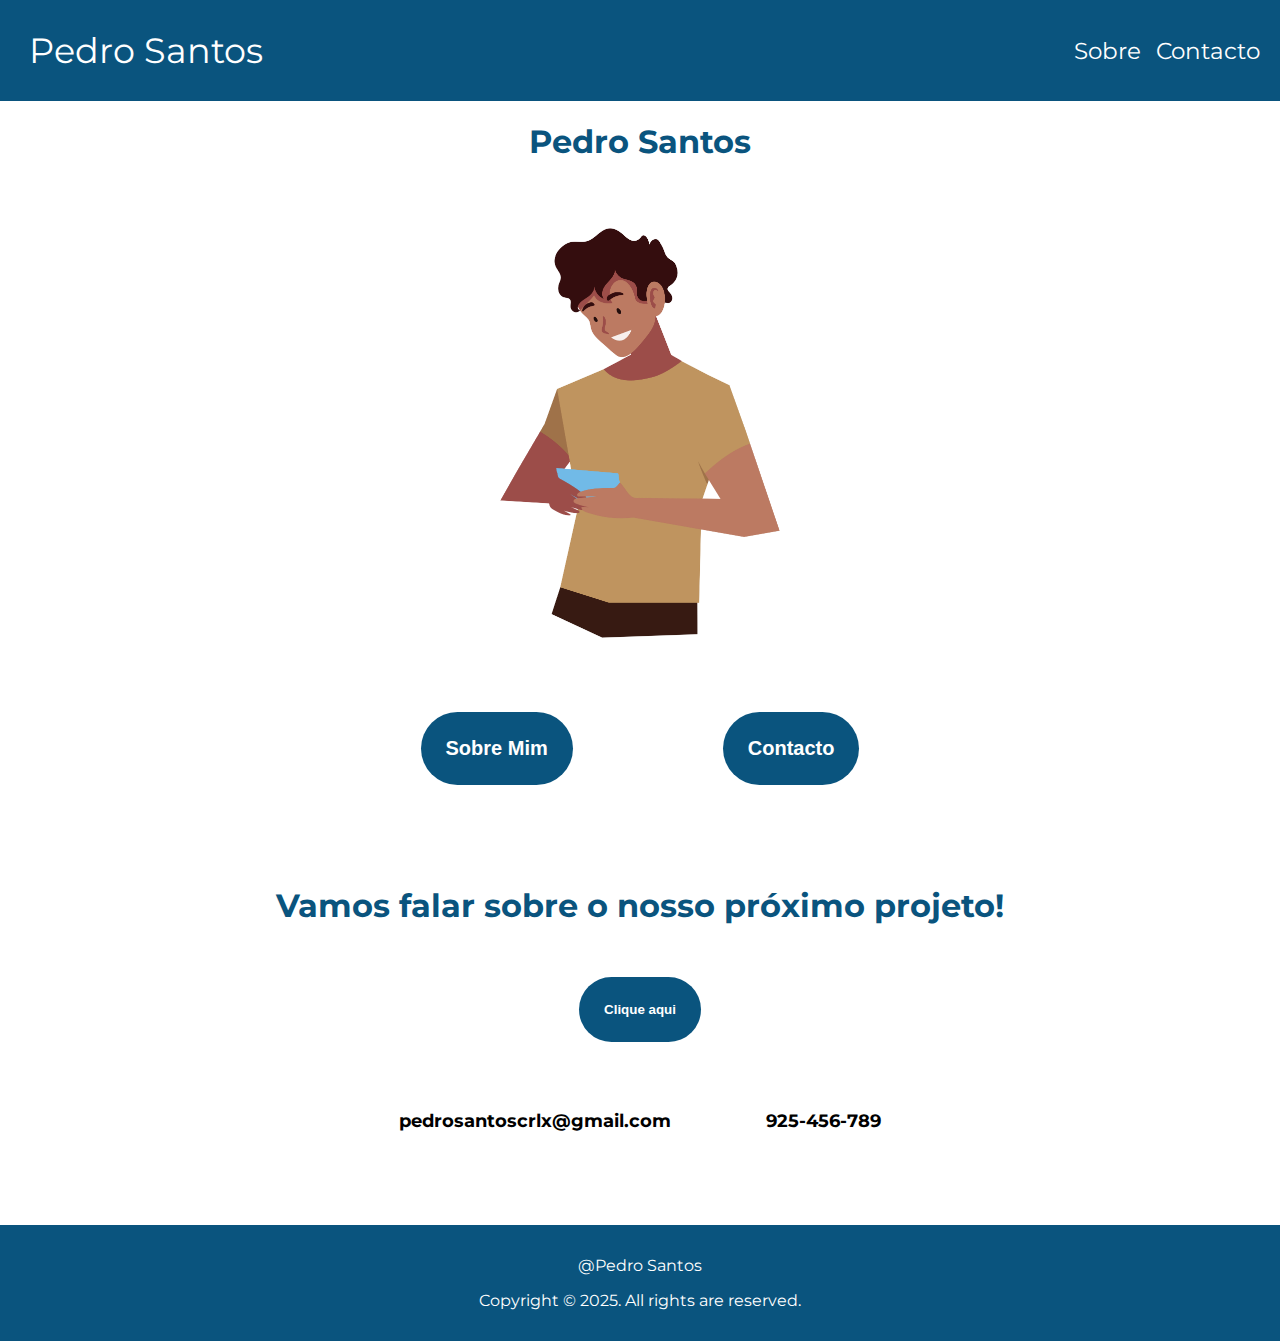
<file: index.html>
<!DOCTYPE html>
<html lang="pt-PT">

<head>
    <title>Pedro Santos | Portfólio </title>
    <link rel="icon" type="image/x-icon" href="./images/logo_ETIC_header.png">
    <meta charset="UTF-8">
    <meta name="description" content="Portfólio">
    <meta name="keywords" content="HTML, CSS, JavaScript, Front-End">
    <meta name="author" content="Pedro Santos">
    <meta name="viewport" content="width=device-width, initial-scale=1.0">
    <link rel="preconnect" href="https://fonts.googleapis.com">
    <link rel="preconnect" href="https://fonts.gstatic.com" crossorigin>
    <link href="https://fonts.googleapis.com/css2?family=Montserrat:ital,wght@0,100..900;1,100..900&display=swap"
        rel="stylesheet">
    <link rel="stylesheet" href="./css/styles.css">
    <script src="./scripts/main.js"></script>
</head>

<body>
    <header>
        <div id="navbar" />
    </header>
    <main>
        <div class="container">
            <div class="port-image">
                <h1>Pedro Santos</h1>
                <img src="./images/DJV MAR 1033-09.jpg" alt="">
            </div>
            <div class="topics">
                <section id="sobre">
                    <button class="link-topics" onclick="location.href='./sobre.html'">Sobre Mim</button>
                </section>
                <section id="contacto">
                    <button onclick="location.href='./contactos.html'" class="link-topics">Contacto</button>
                </section>
            </div>
            <section class="port-image" id="Contacto">
                <h2>Vamos falar sobre o nosso próximo projeto!</h2>
                <button onclick="location.href='./contactos.html'" class="link-topics">Clique aqui</button>
                <div>
                    <p><b>pedrosantoscrlx@gmail.com </b></p>
                    <p><b>925-456-789</b></p>
                </div>
            </section>
        </div>
    </main>
    <footer>
        <div id="footer" />
    </footer>
</body>

</html>
</file>
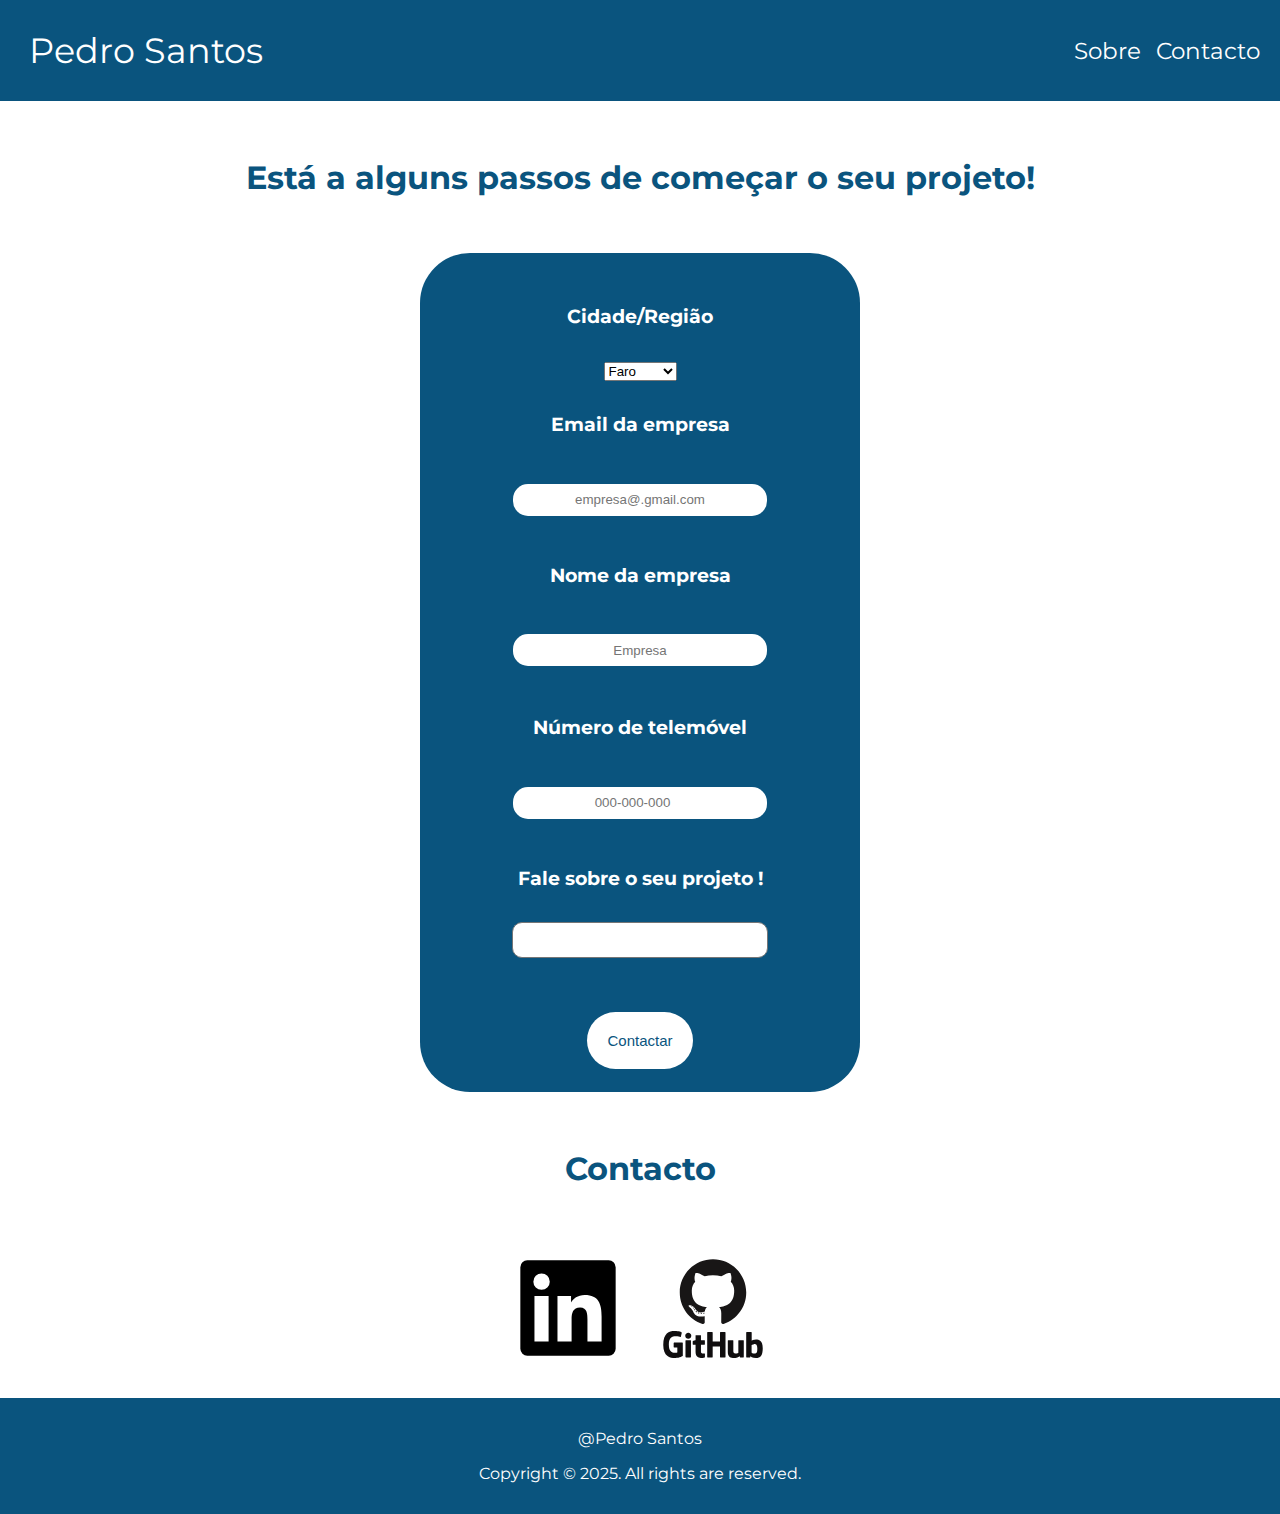
<file: contactos.html>
<!DOCTYPE html>
<html lang="pt-PT">

<head>
    <meta charset="UTF-8">
    <meta name="viewport" content="width=device-width, initial-scale=1.0">
    <meta name="contact" content="Contacto">
    <meta name="author" content="Pedro Santos">
    <meta name="viewport" content="width=device-width, initial-scale=1.0">
    <link rel="icon" type="image/x-icon" href="../images/logo_ETIC_header.png">
    <link rel="preconnect" href="https://fonts.googleapis.com">
    <link rel="preconnect" href="https://fonts.gstatic.com" crossorigin>
    <link href="https://fonts.googleapis.com/css2?family=Montserrat:ital,wght@0,100..900;1,100..900&display=swap"
        rel="stylesheet">
    <link rel="stylesheet" href="./css/styles.css">
    <link rel="stylesheet" href="./css/contact.css">
    <title>Contacto | Pedro Santos</title>
</head>

<body>
    <header>
        <div id="navbar" />
    </header>
    <main>
        <div class="container">
            <div>
                <h2>Está a alguns passos de começar o seu projeto!</h2>
            </div>
            <section class="about" id="Contacto">
                <div>
                    <h2>Contacto</h2>
                    <div class="contacts-icon">
                        <img class="social-contact" src="./images/linkedin-plain.svg" alt="social-linkedin"
                            onclick="socialGitHub()">
                        <img class="social-contact" src="./images/github-original-wordmark.svg" alt="social-github"
                            onclick="socialLinkedin()">
                    </div>
                </div>
                <form action="./contactos.html" id="formValidation" method="post">
                    <table>
                        <tbody>
                            <tr>
                                <td>
                                    <h3>Cidade/Região</h3>
                                </td>
                            </tr>
                            <tr>
                                <td>
                                    <label for="city"></label>
                                    <select id="city">
                                        <option value="Faro">Faro</option>
                                        <option value="Lisboa">Lisboa</option>
                                        <option value="Porto">Porto</option>
                                        <option value="Coimbra">Coimbra</option>
                                        <option value="Viseu">Viseu</option>
                                        <option value="Braga">Braga</option>
                                    </select>
                                </td>
                            </tr>
                            <tr>
                                <td>
                                    <h3>Email da empresa</h3>
                                </td>
                            </tr>
                            <tr>
                                <td>
                                    <label for="email"></label>
                                    <input type="email" id="email" name="email" placeholder="empresa@.gmail.com">
                                </td>
                            </tr>
                            <tr>
                                <td>
                                    <h3>Nome da empresa</h3>
                                </td>
                            </tr>
                            <tr>
                                <td>
                                    <label for="company"></label>
                                    <input type="text" name="company" id="company" placeholder="Empresa">
                                </td>
                            <tr>
                            <tr>
                                <td>
                                    <h3>Número de telemóvel</h3>
                                </td>
                            </tr>
                            <tr>
                                <td>
                                    <label for="number"></label>
                                    <input type="number" id="number" name="number" placeholder="000-000-000">
                                </td>
                            </tr>
                            <td>
                                <h3>Fale sobre o seu projeto ! </h3>
                            </td>
                            </tr>
                            <tr>
                                <td>
                                    <label for="assunto"></label>
                                    <textarea id="assunto"></textarea>
                                </td>
                            </tr>
                            <tr>
                                <td>
                                    <p id="erro" style="color: orange;"></p>
                                    <button type="submit">Contactar</button>
                                </td>
                            </tr>
                        </tbody>
                    </table>
                </form>
            </section>
        </div>
    </main>
    <footer>
        <div id="footer" />
    </footer>
    <script src="./scripts/main.js"></script>
</body>

</html>
</file>
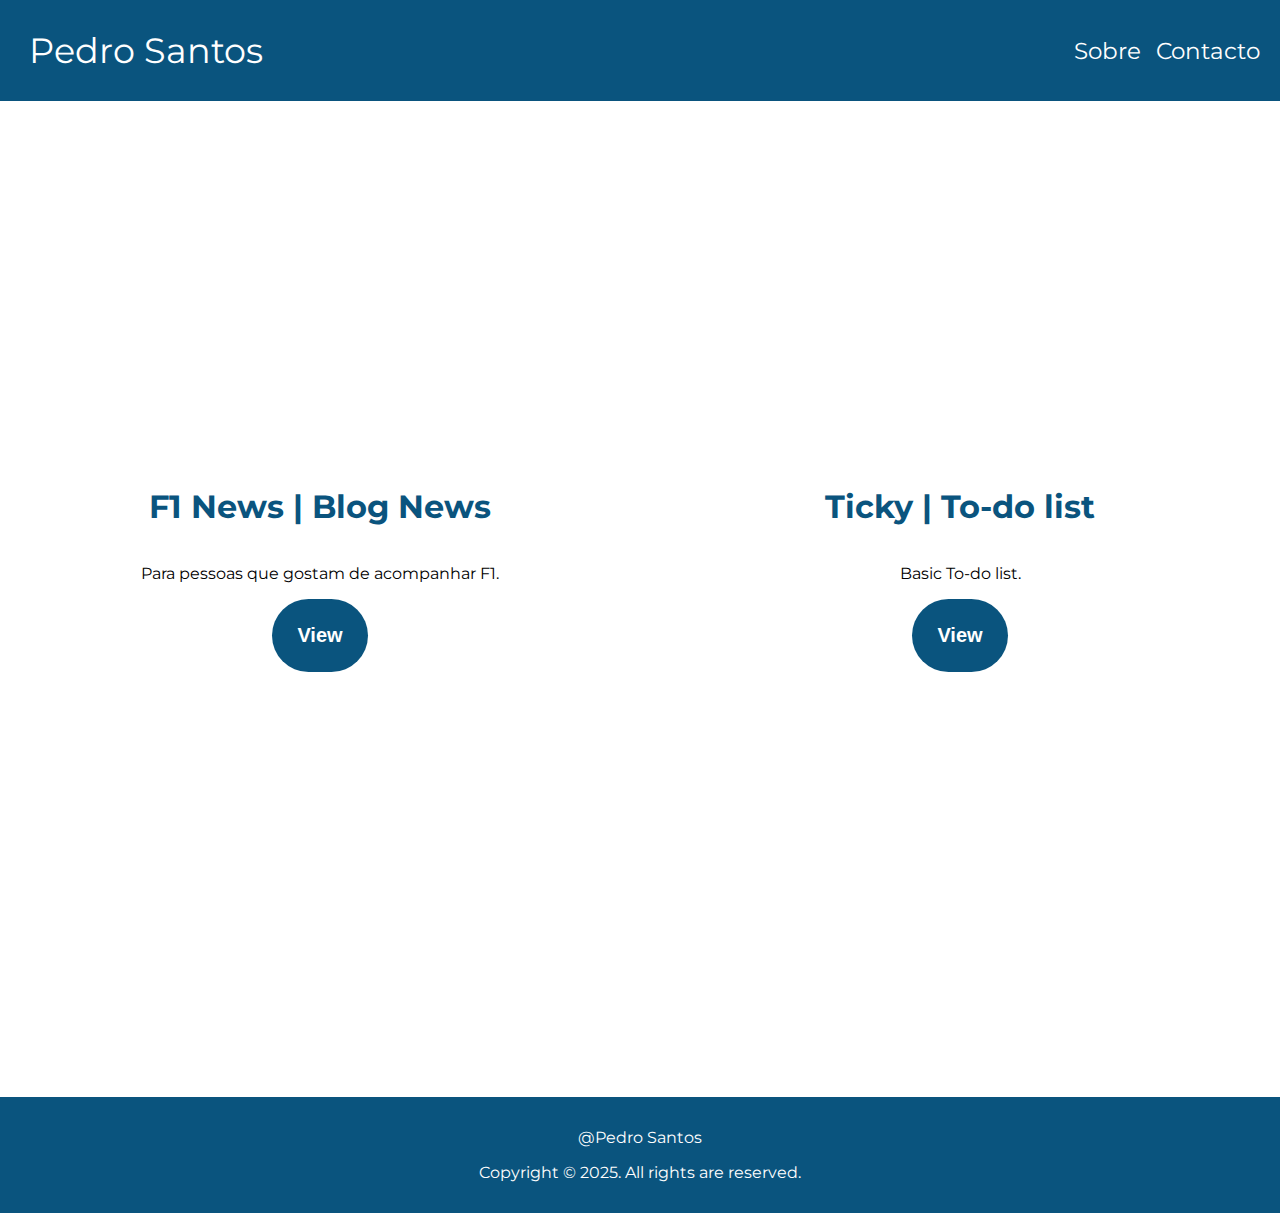
<file: projects.html>
<!DOCTYPE html>
<html lang="pt-PT">

<head>
    <title>Pedro Santos | Portfólio </title>
    <link rel="icon" type="image/x-icon" href="./images/logo_ETIC_header.png">
    <meta charset="UTF-8">
    <meta name="description" content="Portfólio">
    <meta name="keywords" content="HTML, CSS, JavaScript, Front-End">
    <meta name="author" content="Pedro Santos">
    <meta name="viewport" content="width=device-width, initial-scale=1.0">
    <link rel="preconnect" href="https://fonts.googleapis.com">
    <link rel="preconnect" href="https://fonts.gstatic.com" crossorigin>
    <link href="https://fonts.googleapis.com/css2?family=Montserrat:ital,wght@0,100..900;1,100..900&display=swap"
        rel="stylesheet">
    <link rel="stylesheet" href="./css/styles.css">
    <link rel="stylesheet" href="./css/projects.css">
</head>

<body>
    <header>
        <div id="navbar" />
    </header>
    <main>
        <div class="container">
            <div class="projects">
                <div class="frontEndAulas">
                    <h1>F1 News | Blog News</h1>
                    <p>Para pessoas que gostam de acompanhar F1.</p>
                    <button onclick="frontEnd1Aulas()" class="link-topics">View</button>
                </div>
                <div class="frontEndProjeto">
                    <h1>Ticky | To-do list</h1>
                    <p>Basic To-do list.</p>
                    <button onclick="frontEnd1Projecto()" class="link-topics">View</button>
                </div>
            </div>
        </div>
    </main>
    <footer>
        <div id="footer" />
    </footer>
    <script src="./scripts/links.js" defer></script>
    <script src="./scripts/main.js" defer></script>
</body>

</html>
</file>
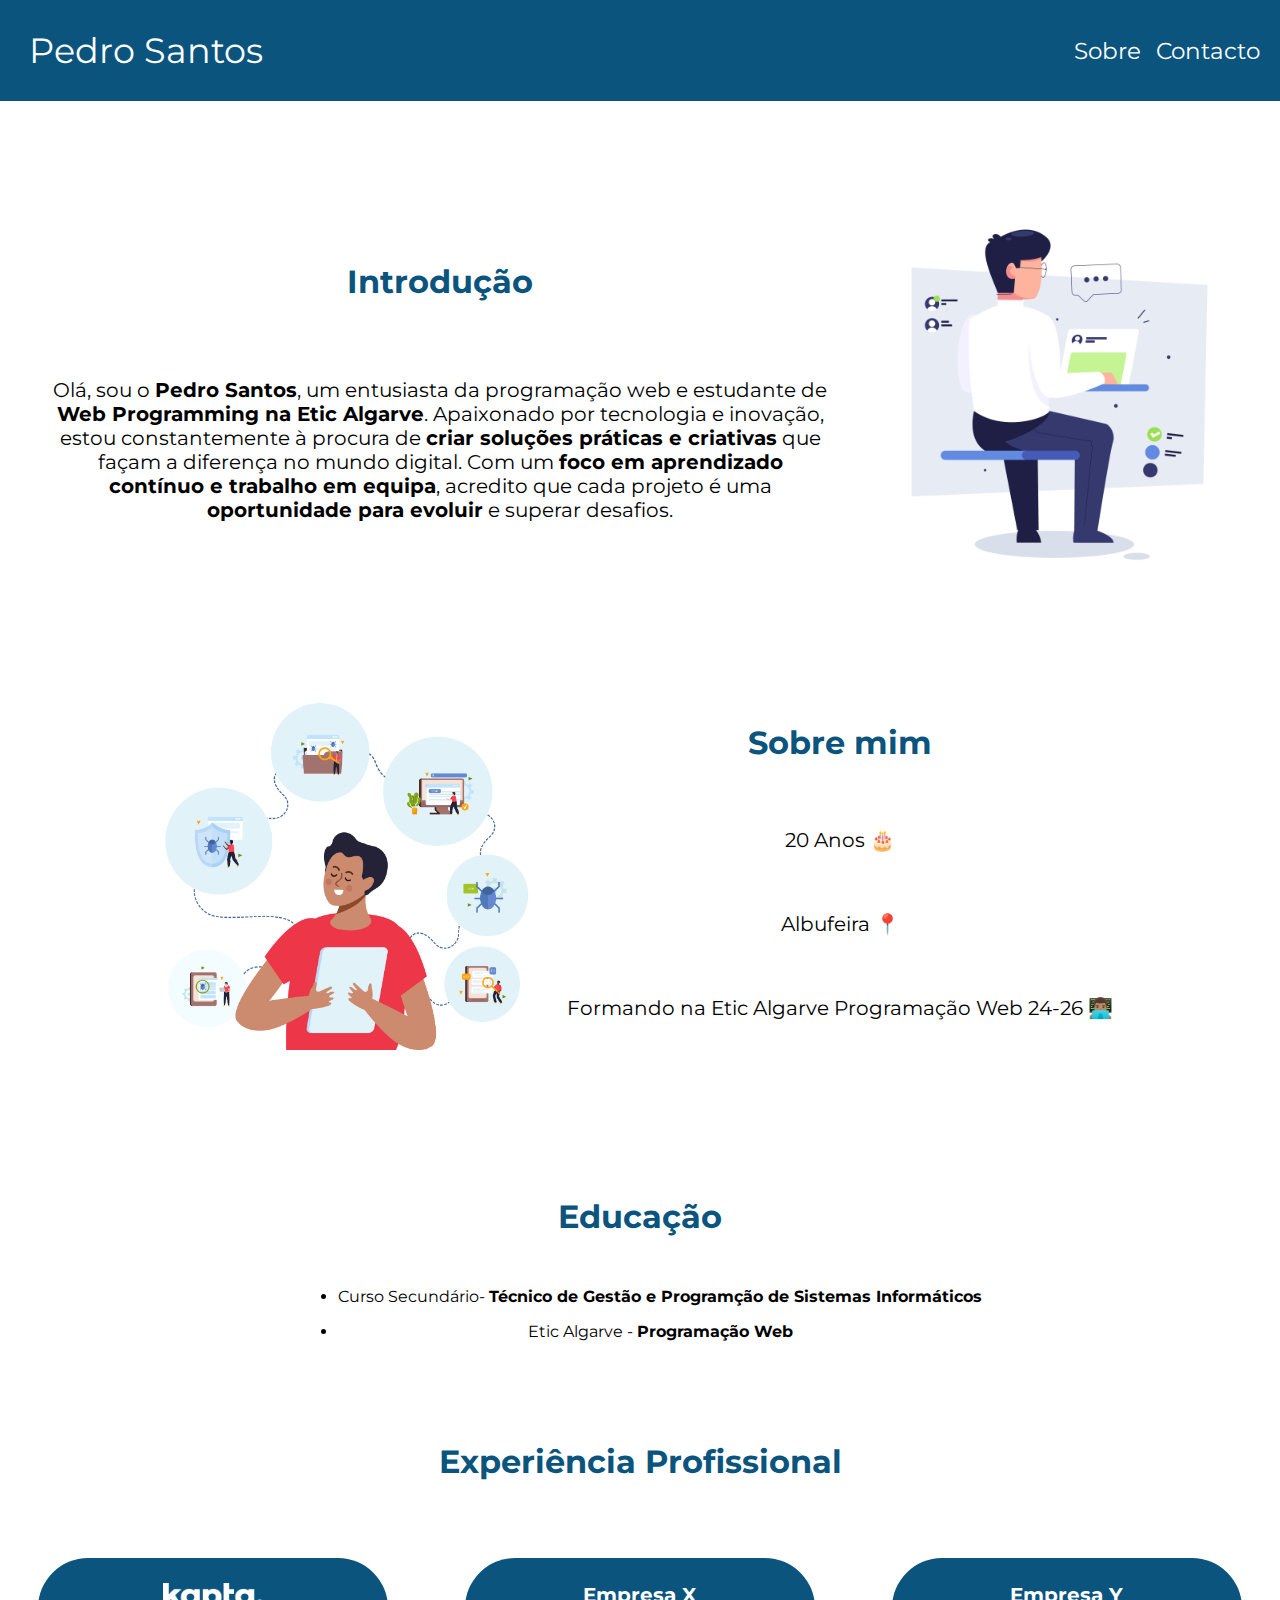
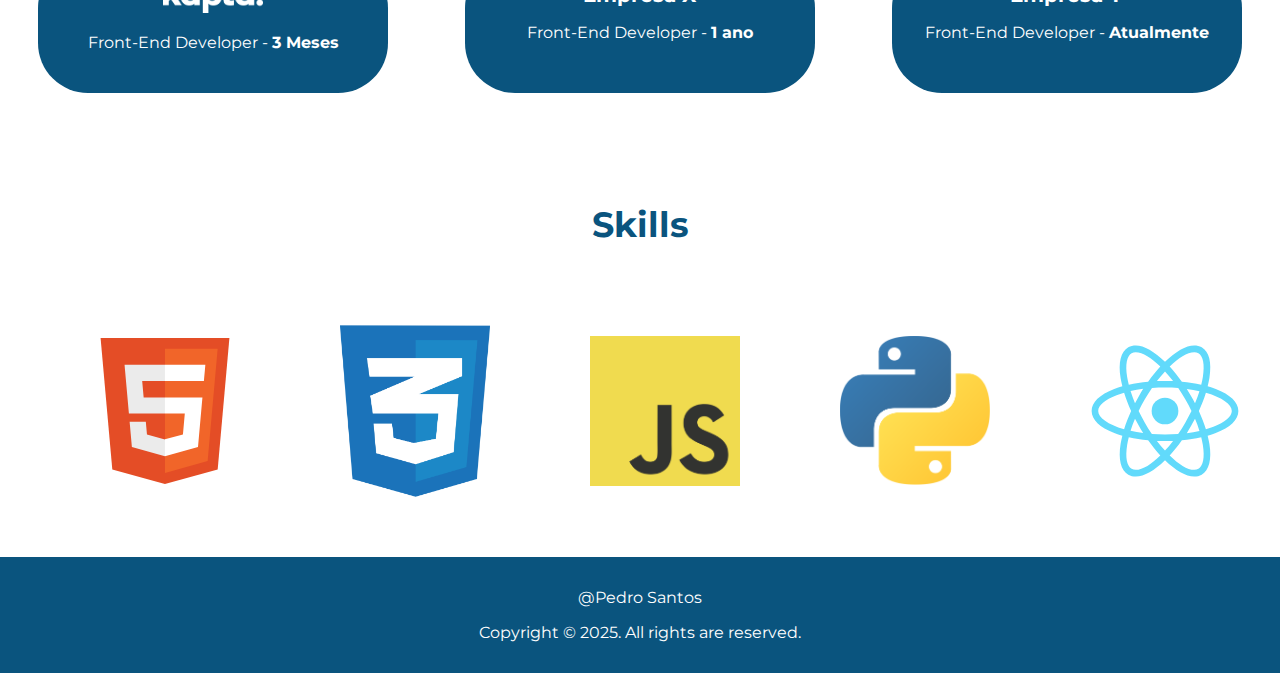
<file: sobre.html>
<!DOCTYPE html>
<html lang="pt-PT">

<head>
    <meta charset="UTF-8">
    <meta name="viewport" content="width=device-width, initial-scale=1.0">
    <meta name="about" content="Sobre">
    <meta name="author" content="Pedro Santos">
    <meta name="viewport" content="width=device-width, initial-scale=1.0">
    <link rel="icon" type="image/x-icon" href="../images/logo_ETIC_header.png">
    <link rel="preconnect" href="https://fonts.googleapis.com">
    <link rel="preconnect" href="https://fonts.gstatic.com" crossorigin>
    <link href="https://fonts.googleapis.com/css2?family=Montserrat:ital,wght@0,100..900;1,100..900&display=swap"
        rel="stylesheet">
    <link rel="stylesheet" href="./css/styles.css">
    <link rel="stylesheet" href="./css/about.css">
    <script src="./scripts/main.js"></script>
    <title>Sobre | Pedro Santos</title>
</head>

<body>
    <header>
        <div id="navbar" />
    </header>
    <main>
        <div class="container">
            <section class="introducao" id="introducao">
                <div>
                    <h2>Introdução</h2>
                    <p>Olá, sou o <b>Pedro Santos</b>, um entusiasta da programação web e estudante de <b>Web
                            Programming na
                            Etic
                            Algarve</b>. Apaixonado por tecnologia e inovação, estou constantemente à procura de
                        <b>criar
                            soluções
                            práticas e criativas</b> que façam a diferença no mundo digital. Com um <b>foco em
                            aprendizado
                            contínuo e
                            trabalho em equipa</b>, acredito que cada projeto é uma <b>oportunidade para evoluir</b> e
                        superar desafios.
                    </p>
                </div>
                <div>
                    <img src="./images/3676962.jpg" alt="">
                </div>
            </section>
            <section class="about" id="sobre">
                <div>
                    <img src="./images/2210.i402.038.F.m004.c9.QA engineer and software testing flat background.jpg"
                        alt="">
                </div>
                <div>
                    <h2>Sobre mim</h2>
                    <p>20 Anos 🎂</p>
                    <p>Albufeira 📍</p>
                    <p>Formando na Etic Algarve Programação Web 24-26 👨🏽‍💻</p>
                </div>
            </section>
            <section class="port-image" id="educacao">
                <h2>Educação</h2>
                <ul>
                    <li>
                        <p>Curso Secundário- <b>Técnico de Gestão e Programção de Sistemas Informáticos</b></p>
                    </li>
                    <li>
                        <p>Etic Algarve - <b>Programação Web</b></p>
                    </li>
                </ul>
            </section>
            <section id="experiencia">
                <h2>Experiência Profissional</h2>
                <div class="cards">
                    <div class="card kapta">
                        <img src="./images/logo.webp" onclick="window.location.href='https://www.kapta.pt/'">
                        <p>Front-End Developer - <b>3 Meses</b></p>
                    </div>
                    <div class="card">
                        <a href="https://www.kapta.pt/"><b>Empresa X</b></a>
                        <p>Front-End Developer - <b>1 ano</b></p>
                    </div>
                    <div class="card">
                        <a href="https://www.kapta.pt/"><b>Empresa Y</b></a>
                        <p>Front-End Developer - <b>Atualmente</b></p>
                    </div>
                </div>
            </section>
            <section class="skills" id="skills">
                <div>
                    <h2>Skills</h2>
                </div>
                <div class="skills-img">
                    <img class="logo-img skill-logo" src="./images/html5-original.svg" alt="html-logo"
                        onclick="window.location.href='https://developer.mozilla.org/en-US/docs/Web/HTML'">
                    <img class="logo-img skill-logo" src="./images/css.png" alt="css-logo"
                        onclick="window.location.href='https://developer.mozilla.org/en-US/docs/Web/CSS'">
                    <img class="logo-img skill-logo" src="./images/logo-javascript.png" alt="javascript-logo"
                        onclick="window.location.href='https://developer.mozilla.org/en-US/docs/Web/JavaScript'">
                    <img class="logo-img skill-logo" src="./images/python-5.png" alt="python-logo"
                        onclick="window.location.href='https://developer.mozilla.org/en-US/docs/Glossary/Python'">
                    <img class="logo-img react skill-logo" src="./images/react-original.svg" alt="react-logo"
                        onclick="window.location.href='https://developer.mozilla.org/en-US/docs/Learn_web_development/Core/Frameworks_libraries/React_getting_started'">
                </div>
            </section>
        </div>
    </main>
    <footer>
        <div id="footer" />
    </footer>
</body>

</html>
</file>
<file: css/styles.css>
body {
    font-family: "Montserrat", sans-serif;
    margin: 0;
}

.navbar {
    display: flex;
    justify-content: space-between;
    align-items: center;
    padding: 20px;
}

.navbar nav {
    display: flex;
    align-items: center;
    gap: 15px;
    font-size: 23px;
}

.navbar nav a {
    text-decoration: none;
}

header {
    background-color: rgb(10, 84, 126);
    position: sticky;
    top: 0;
}

header nav a {
    color: white;
}

header nav a:hover {
    color: lightblue;
}

header .home-button:hover {
    border-color: lightblue;
    color: lightblue;
}

main h1,
h2 {
    color: rgb(10, 84, 126);
    font-size: 32px;
}

header .home-button {
    font-size: 35px;
    text-decoration: none;
    color: white;
    padding: 9px;
}

div.port-image img {
    width: 500px;
}

.container {
    max-width: 1280px;
    margin: 0 auto;
}

::placeholder {
    text-align: center;
}

.port-image {
    text-align: center;
    justify-items: center;
}

div.container div.topics {
    display: flex;
    justify-content: center;
    align-items: center;
    text-align: center;
    gap: 150px;
    padding: 25px 0px;
}

div.topics button.link-topics {
    text-decoration: none;
    font-size: 20px;
    color: white;
    font-weight: 700;
    background-color: rgb(10, 84, 126);
    padding: 25px;
    border-radius: 150px;
    border: none;
    cursor: pointer;
}

section.port-image,
section.port-image h2 {
    padding: 25px;
}

section.port-image div p {
    font-size: 18px;
}

section.port-image button {
    color: white;
    font-weight: 700;
    background-color: rgb(10, 84, 126);
    padding: 25px;
    border-radius: 150px;
    border: none;
    cursor: pointer;
}

section.port-image div,
section.port-image div p {
    display: flex;
    justify-content: center;
    justify-items: center;
    gap: 45px;
    padding: 25px;
}

footer div#footer {
    display: flex;
    text-align: center;
    justify-content: center;
    gap: 15px;
    background-color: rgb(10, 84, 126);
    color: white;
    padding: 15px;
}

.link-topics {
    transition: all .2s ease-in-out;
}

button.link-topics:hover {
    transform: scale(1.1);
}

.about {
    justify-items: center;
}

/* CSS MEDIA QUERY */

@media (max-width: 768px) {

    section.port-image div,
    section.port-image div p {
        display: flex;
        justify-content: center;
        justify-items: center;
        gap: 5px;
        flex-direction: column-reverse;
    }

    div.port-image img {
        width: 350px;
    }

    div.container div.topics {
        display: flex;
        justify-content: center;
        align-items: center;
        text-align: center;
        gap: 10px;
        padding: 25px 0px;
    }
}
</file>
<file: css/contact.css>
body {
    font-family: "Montserrat", sans-serif;
    margin: 0;
}

main h2,
h3 {
    color: white;
    padding: 10px;
}

div.container div h2 {
    color: rgb(10, 84, 126);
    text-align: center;
    padding: 30px;
}

section div h2 {
    color: rgb(10, 84, 126);
}

section#Contacto {
    display: flex;
    grid-template-columns: repeat(2, 1fr);
    align-items: center;
    text-align: center;
    justify-items: center;
    flex-direction: column;
    flex-direction: column-reverse;
}

textarea#assunto {
    resize: none;
    border-radius: 10px;
    width: 250px;
}

form {
    background-color: rgb(10, 84, 126);
    border-radius: 50px;
    padding: 20px;
    width: 400px;
    justify-items: center;
}

tr {
    padding: 25px;
}

td select#regiao {
    margin: 15px;
    width: 150px;
    height: 30px;
    text-align: center;
    border-radius: 40px;
}

td input {
    margin: 15px 15px;
    width: 250px;
    height: 30px;
    border: none;
    border-radius: 15px;
}

table tbody td h3 {
    color: white;
}

table tbody tr td button {
    padding: 20px;
    margin-top: 30px;
    color: rgb(10, 84, 126);
    border-radius: 40px;
    font-size: 15px;
    background-color: white;
    border: none;
    cursor: pointer;
}

div.contacts-icon {
    display: grid;
    grid-template-columns: repeat(2, 1fr);
    gap: 45px;
    margin: 40px;
}

img.social-contact {
    cursor: pointer;
    width: 100px;
    -webkit-transform: scale(1);
    transform: scale(1);
    -webkit-transition: .3s ease-in-out;
    transition: .3s ease-in-out;
}

img.social-contact:hover {
    -webkit-transform: scale(1.3);
    transform: scale(1.3);
}

.erro {
    border: 2px solid red;
    color: red;
}

@media (max-width: 768px) {

    section#Contacto {
        display: flex;
        align-items: center;
        padding: 30px;
        text-align: center;
        justify-items: center;
        flex-direction: column-reverse;
    }

    form {
        width: 320px;
    }

}
</file>
<file: css/projects.css>
.projects {
    display: grid;
    grid-template-columns: repeat(2, 1fr);
}

button.link-topics {
    text-decoration: none;
    font-size: 20px;
    color: white;
    font-weight: 700;
    background-color: rgb(10, 84, 126);
    padding: 25px;
    border-radius: 150px;
    border: none;
    cursor: pointer;
}

.frontEndAulas,
.frontEndProjeto {
    display: flex;
    align-content: center;
    flex-direction: column;
    align-items: center;
    padding: 25px;
    text-align: center;
    margin-top: 340px;
    margin-bottom: 400px;
}

/* CSS MEDIA QUERY */

@media (max-width: 768px) {

    .projects {
        display: grid;
        grid-template-columns: repeat(1, 1fr);
    }

    button.link-topics {
        font-size: 18px;
        padding: 20px;
    }

    .frontEndAulas,
    .frontEndProjeto {
        display: flex;
        align-content: center;
        flex-direction: column;
        align-items: center;
        padding: 25px;
        text-align: center;
        margin-top: 0;
        margin-bottom: 0;
    }
}
</file>
<file: css/about.css>
body {
    font-family: "Montserrat", sans-serif;
    margin: 0;
}

section.about,
section.introducao {
    align-items: center;
    display: flex;
    justify-content: center;
}

section.about div {
    text-align: center;
    font-size: 20px;
}

section.about div h2,
section.about div p {
    padding: 20px;
}

section.introducao {
    text-align: center;
    font-size: 20px;
    padding: 25px;
}

section.introducao div h2,
section.introducao div p {
    padding: 25px;
}

section.skills {
    align-items: center;
    justify-content: center;
}

section.skills div h2 {
    text-align: center;
    padding: 50px;
    font-size: 35px;
}

section.skills div.skills-img {
    display: grid;
    justify-content: space-between;
    align-items: center;
    grid-template-columns: repeat(5, 1fr);
    gap: 150px;
}

div.kapta img {
    width: 100px;
    cursor: pointer;
    filter: brightness(0) invert(1);
    -webkit-transform: scale(1);
    transform: scale(1);
    -webkit-transition: .3s ease-in-out;
    transition: .3s ease-in-out;
}

div.kapta img:hover {
    -webkit-transform: scale(1.3);
    transform: scale(1.3);
}

img.logo-img {
    width: 150px;
    object-fit: contain;
}

img.skill-logo {
    cursor: pointer;
    -webkit-transform: scale(1);
    transform: scale(1);
    -webkit-transition: .3s ease-in-out;
    transition: .3s ease-in-out;
}

img.skill-logo:hover {
    -webkit-transform: scale(1.3);
    transform: scale(1.3);
}

section.introducao div img,
section.about div img,
section.skills div img {
    max-width: 400px;
}

.introducao {
    justify-items: center;
}

.about {
    justify-items: center;
}

section {
    margin: 60px 0px;
}

section#experiencia div.card {
    background-color: rgb(10, 84, 126);
    color: white;
    border-radius: 50px;
    text-align: center;
    justify-content: center;
    justify-self: center;
    padding: 25px;
    margin-top: 50px;
    width: 300px;
}

section#experiencia h2 {
    text-align: center;
    justify-content: center;
}

section#experiencia div.card a {
    text-decoration: none;
    color: white;
    font-size: 20px;
}

.cards {
    display: grid;
    grid-template-columns: repeat(3, 1fr);
}

/* CSS MEDIA QUERY */

@media (max-width: 1414px) {
    section.skills div.skills-img {
        display: grid;
        grid-template-columns: repeat(5, 100px);
        justify-content: center;
        align-items: center;
    }
}

@media (max-width: 1200px) {
    section.skills div.skills-img {
        display: grid;
        grid-template-columns: repeat(5, 80px);
        justify-content: center;
        align-items: center;
    }

    .cards {
        display: grid;
        grid-template-columns: repeat(1, 1fr);
    }

}

@media (max-width: 1144px) {
    section.skills div.skills-img {
        display: grid;
        justify-content: space-between;
        align-items: center;
        gap: 5px;
        justify-items: center;
        grid-template-columns: repeat(4, 1fr);
        margin: 0 auto;
    }

    img.logo-img {
        width: 150px;
        object-fit: contain;
        grid-column: span 2;
        padding: 10px;
    }

    img.react {
        grid-column: 2 / 4;
    }
}

@media (max-width: 768px) {

    section.introducao {
        flex-direction: column;
        align-items: center;
        justify-content: center;
    }

    section.about {
        flex-direction: column;
        align-items: center;
        justify-content: center;
        flex-direction: column-reverse;
    }

    section.skills div.skills-img {
        display: grid;
        justify-content: space-between;
        align-items: center;
        gap: 5px;
        justify-items: center;
        grid-template-columns: repeat(4, 1fr);
        margin: 0 auto;
    }

    img.logo-img {
        width: 90px;
        max-height: 90px;
        object-fit: contain;
        grid-column: span 2;
        padding: 10px;
    }

    img.react {
        grid-column: 2 / 4;
    }

    section.introducao div img,
    section.about div img,
    section.skills div img {
        max-width: 300px;
    }

    section {
        margin: 20px 0px;
    }

    .cards {
        display: grid;
        grid-template-columns: repeat(1, 1fr);
    }

}
</file>
